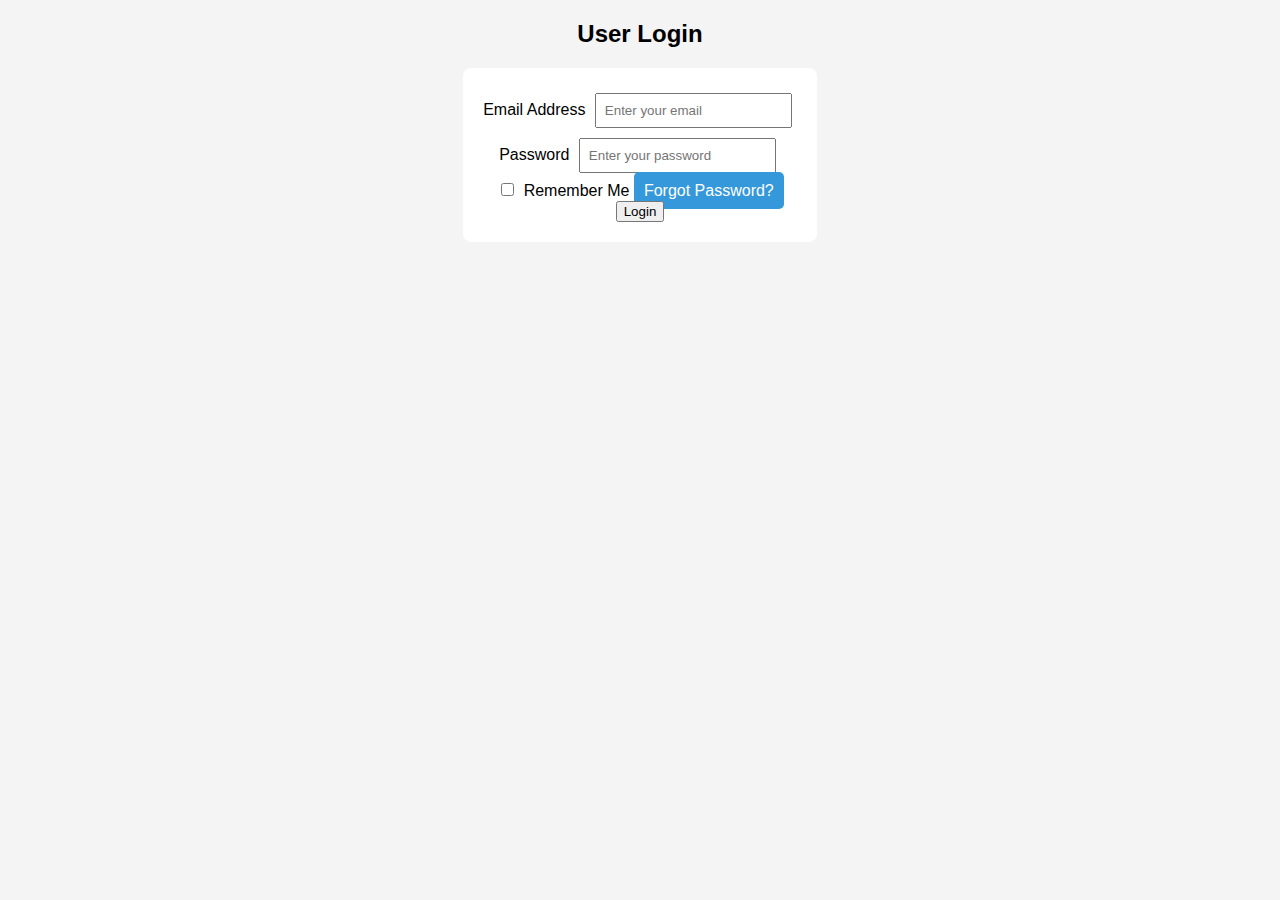
<file: bike_rental/login.html>
<!DOCTYPE html>
<html lang="en">
<head>
    <meta charset="UTF-8">
    <meta name="viewport" content="width=device-width, initial-scale=1.0">
    <title>Login</title>
    <link rel="stylesheet" href="style.css">
</head>
<body>
    <section class="login-container">
        <h2>User Login</h2>
        <form action="login.php" method="POST" aria-label="Login Form">
            
            <!-- Email -->
            <div class="form-group">
                <label for="email">Email Address</label>
                <input type="email" id="email" name="email" placeholder="Enter your email" required>
            </div>
            
            <!-- Password -->
            <div class="form-group">
                <label for="password">Password</label>
                <input type="password" id="password" name="password" placeholder="Enter your password" required>
            </div>
            
            <!-- Remember Me -->
            <div class="form-options">
                <label>
                    <input type="checkbox" name="remember"> Remember Me
                </label>
                <a href="forgot-password.php" class="forgot-link">Forgot Password?</a>
            </div>
            
            <!-- Submit -->
            <div class="form-group">
                <button type="submit">Login</button>
            </div>
        </form>
    </section>
</body>
</html>
</file>
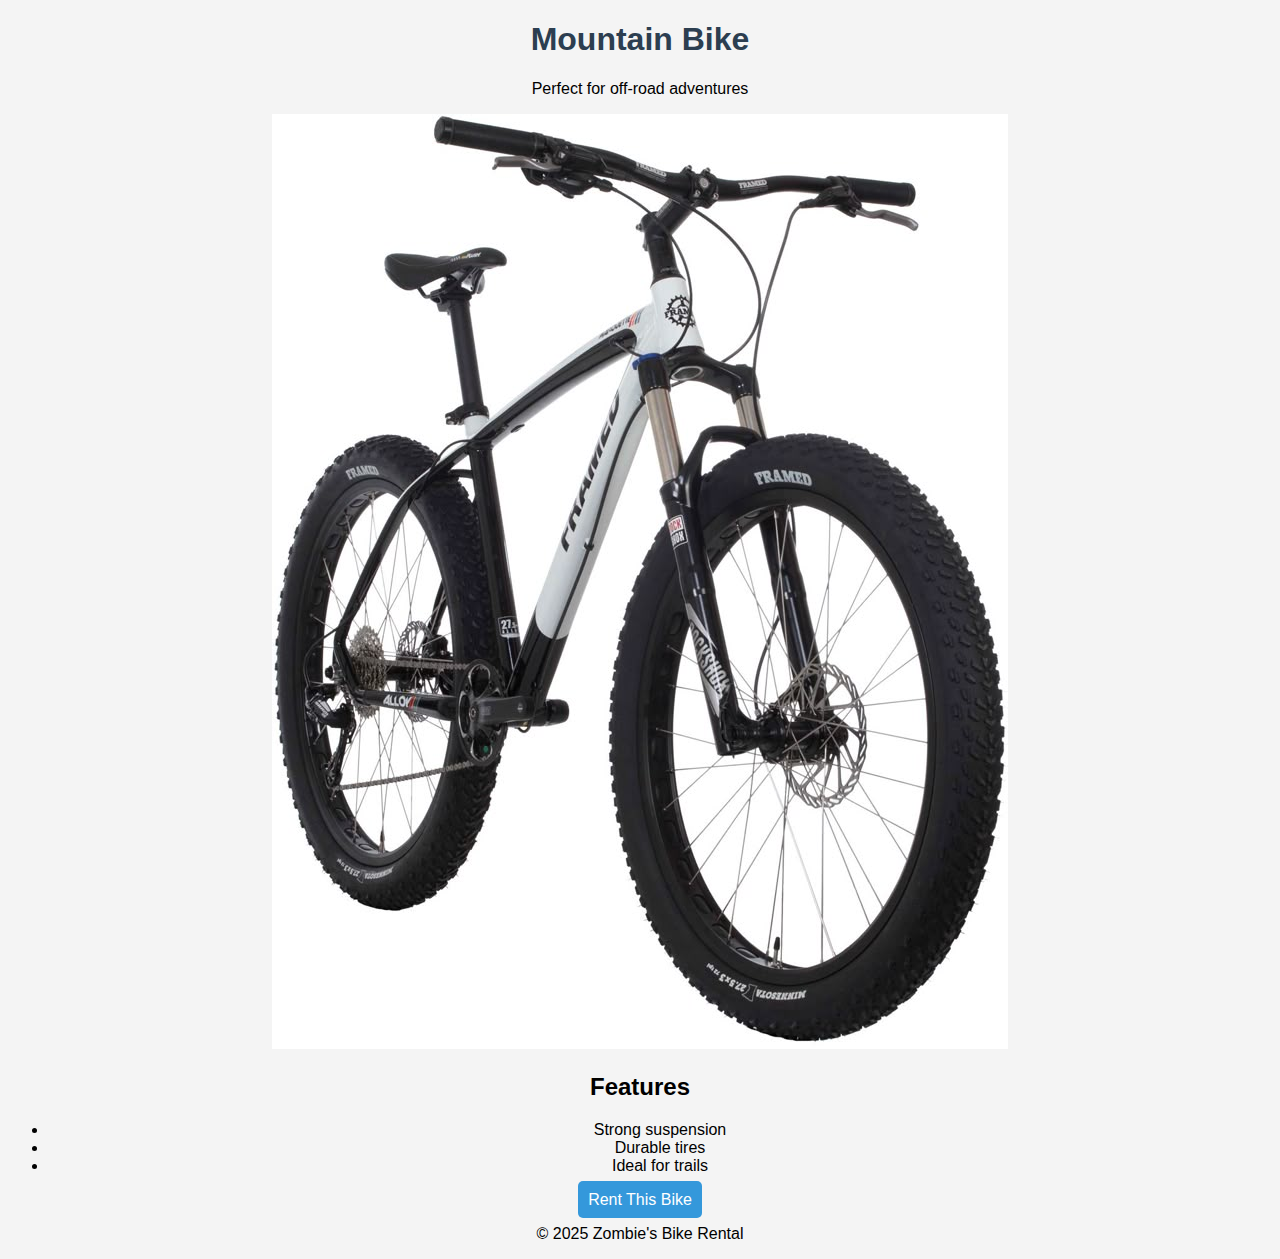
<file: bike_rental/mountain-bike.html>
<!DOCTYPE html>
<html lang="en">
<head>
  <meta charset="UTF-8">
  <title>Mountain Bike - Zombie's Bike Rental</title>
  <link rel="stylesheet" href="style.css">
</head>
<body>
  <header>
    <h1>Mountain Bike</h1>
    <p>Perfect for off-road adventures</p>
  </header>

  <div class="bike-details">
    <img src="image/Mountain-Bike.jpg" alt="Mountain Bike">
    <h2>Features</h2>
    <ul>
      <li>Strong suspension</li>
      <li>Durable tires</li>
      <li>Ideal for trails</li>
    </ul>
    <a href="rent.html" class="btn">Rent This Bike</a>
  </div>

  <footer>
    <p>&copy; 2025 Zombie's Bike Rental</p>
  </footer>
</body>
</html>
</file>
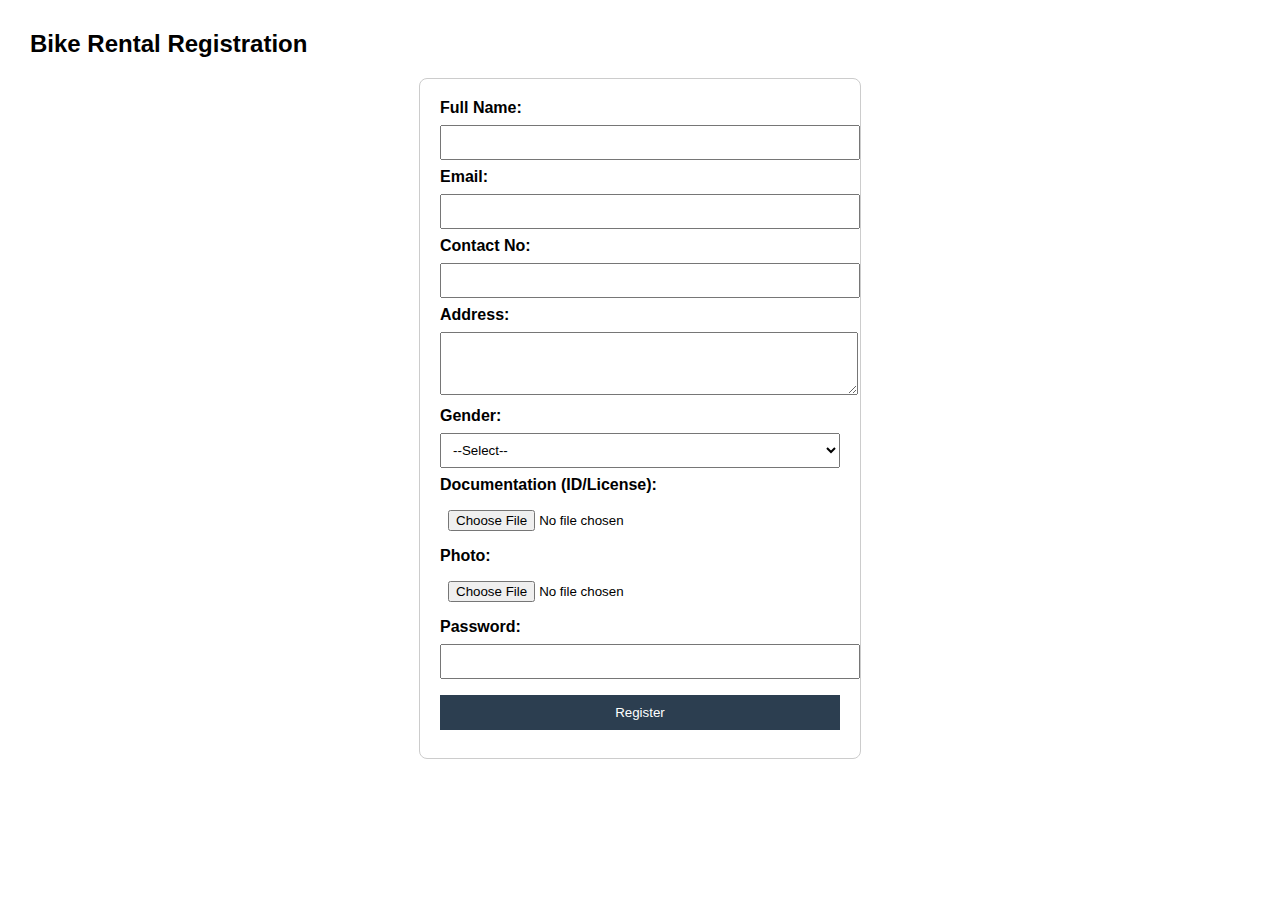
<file: bike_rental/register.html>
<!DOCTYPE html>
<html>
<head>
    <title>Bike Rental Registration</title>
    <style>
        body { font-family: Arial, sans-serif; margin: 30px; }
        form { width: 400px; margin: auto; padding: 20px; border: 1px solid #ccc; border-radius: 8px; }
        input, select, textarea { width: 100%; padding: 8px; margin: 8px 0; }
        label { font-weight: bold; }
        .submit-btn { background: #2c3e50; color: white; border: none; padding: 10px; cursor: pointer; }
        .submit-btn:hover { background: #f39c12; }
    </style>
</head>
<body>
    <h2>Bike Rental Registration</h2>
    <form action="register.php" method="POST" enctype="multipart/form-data">
        <label>Full Name:</label>
        <input type="text" name="name" required>

        <label>Email:</label>
        <input type="email" name="email" required>

        <label>Contact No:</label>
        <input type="text" name="contact" required>

        <label>Address:</label>
        <textarea name="address" rows="3" required></textarea>

        <label>Gender:</label>
        <select name="gender" required>
            <option value="">--Select--</option>
            <option value="Female">Female</option>
            <option value="Male">Male</option>
            <option value="Other">Other</option>
        </select>

        <label>Documentation (ID/License):</label>
        <input type="file" name="document" accept=".pdf,.jpg,.jpeg,.png" required>

        <label>Photo:</label>
        <input type="file" name="photo" accept=".jpg,.jpeg,.png" required>

        <label>Password:</label>
        <input type="password" name="password" required>

        <input type="submit" value="Register" class="submit-btn">
    </form>
</body>
</html>
</file>
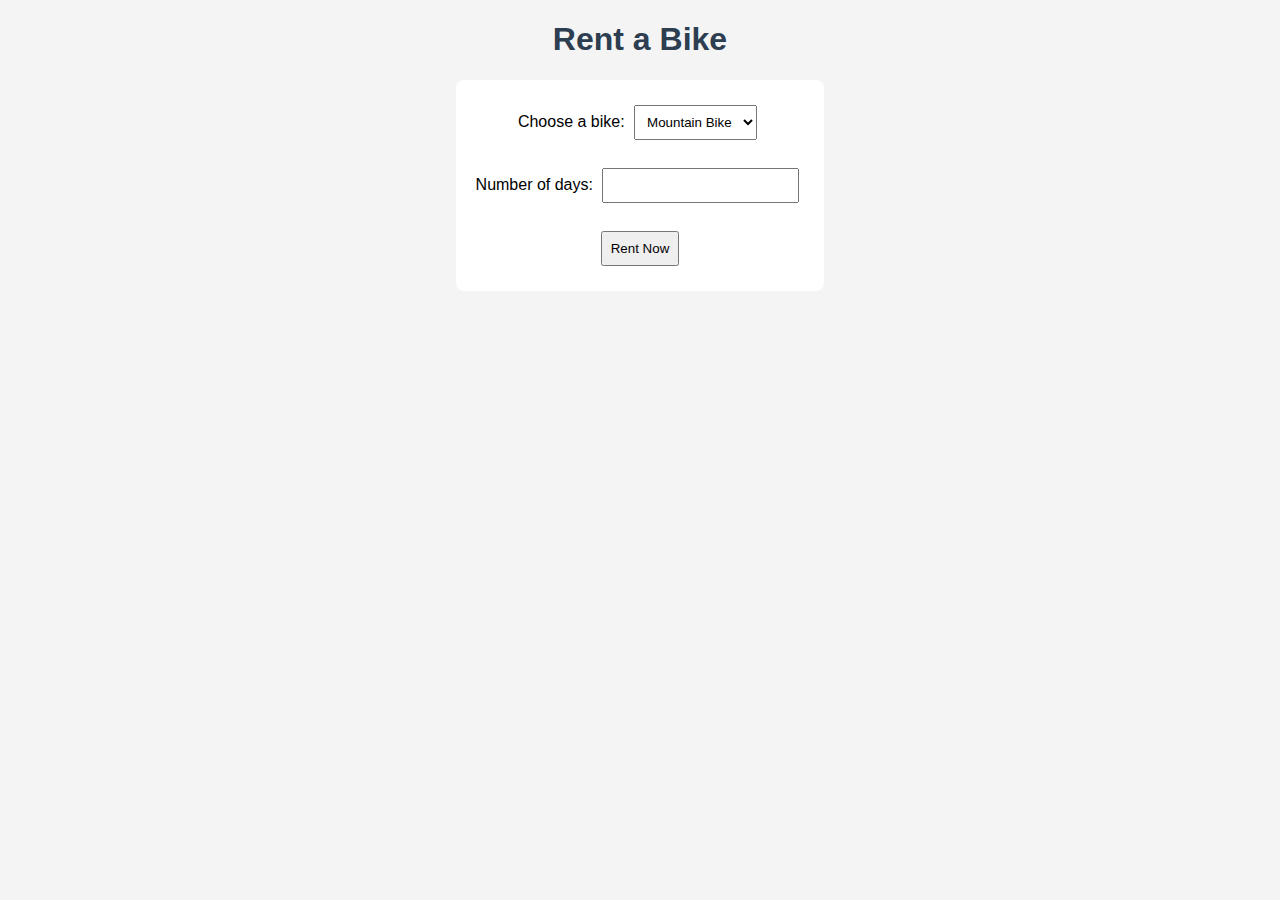
<file: bike_rental/rent.html>
<!DOCTYPE html>
<html>
<head>
  <title>Rent a Bike</title>
  <link rel="stylesheet" href="style.css">
</head>
<body>
  <h1>Rent a Bike</h1>
  <form action="rent.php" method="POST">
    <label for="bike">Choose a bike:</label>
    <select name="bike_id">
      <option value="1">Mountain Bike</option>
      <option value="2">Road Bike</option>
      <option value="3">Electric Bike</option>
    </select><br><br>
    
    <label for="days">Number of days:</label>
    <input type="number" name="days" min="1"><br><br>
    
    <input type="submit" value="Rent Now">
  </form>
</body>
</html>
</file>
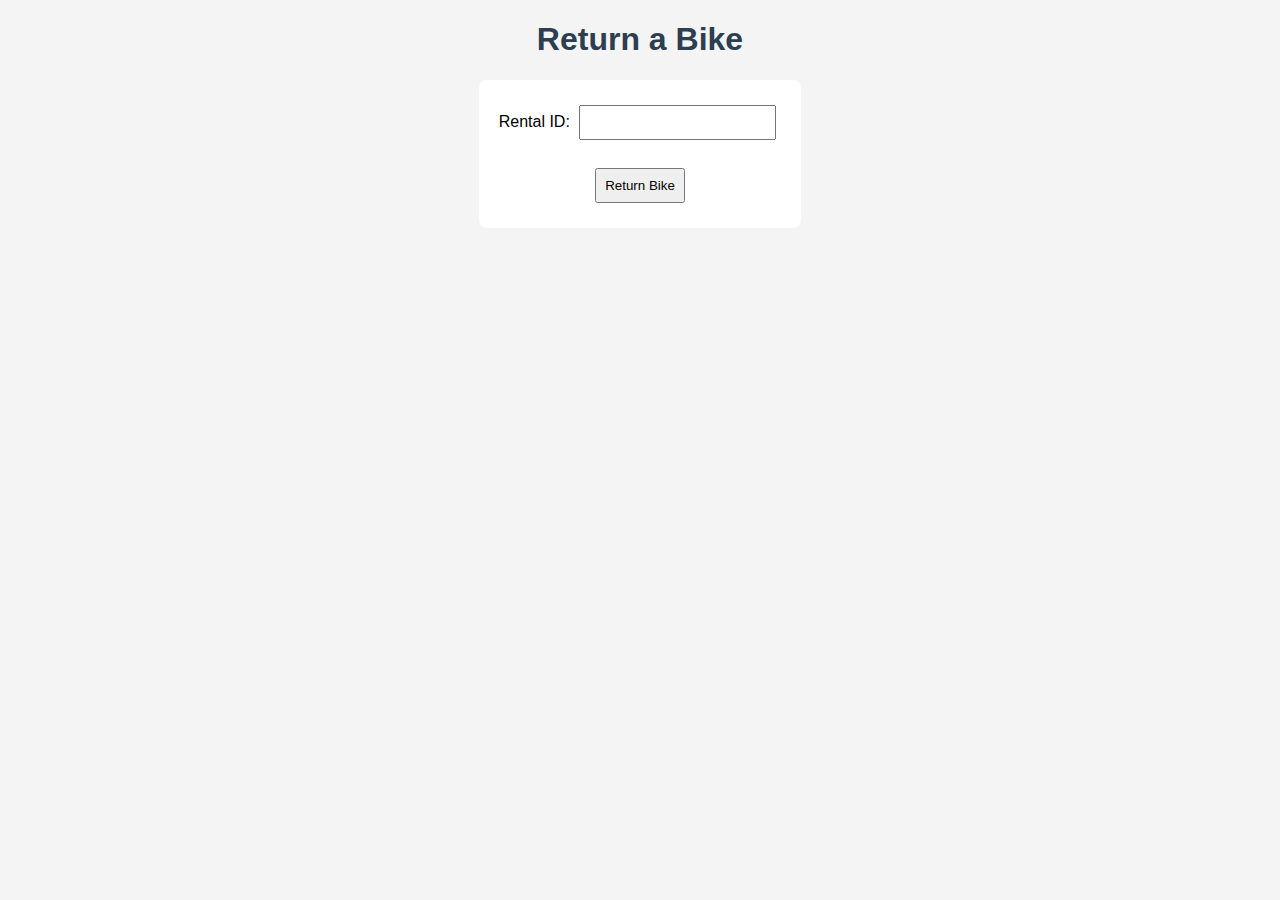
<file: bike_rental/return.html>
<!DOCTYPE html>
<html>
<head>
  <title>Return Bike</title>
  <link rel="stylesheet" href="style.css">
</head>
<body>
  <h1>Return a Bike</h1>
  <form action="return.php" method="POST">
    <label for="rental_id">Rental ID:</label>
    <input type="number" name="rental_id" required><br><br>
    <input type="submit" value="Return Bike">
  </form>
</body>
</html>
</file>
<file: bike_rental/style.css>
body {
  font-family: Arial, sans-serif;
  background: #f4f4f4;
  text-align: center;
}
h1 { color: #2c3e50; }
a {
  text-decoration: none;
  padding: 10px;
  background: #3498db;
  color: white;
  border-radius: 5px;
}
form {
  background: #fff;
  padding: 20px;
  border-radius: 8px;
  display: inline-block;
}
input, select {
  padding: 8px;
  margin: 5px;
}
/* Navigation Bar */
nav {
  background: #34495e;
}
.navbar {
  list-style: none;
  margin: 0;
  padding: 0;
  display: flex;
  justify-content: center;
}
.navbar li {
  position: relative;
}
.navbar li a {
  display: block;
  padding: 14px 20px;
  color: white;
  text-decoration: none;
  font-weight: bold;
}
.navbar li a:hover {
  background: #f39c12;
  color: #fff;
}

/* Dropdown Menu */
.dropdown-menu {
  display: none;
  position: absolute;
  background: #2c3e50;
  list-style: none;
  padding: 0;
  margin: 0;
  min-width: 150px;
}
.dropdown-menu li a {
  padding: 10px;
  color: white;
}
.dropdown-menu li a:hover {
  background: #f39c12;
}
.dropdown:hover .dropdown-menu {
  display: block;
}
/* Gallery Section */
.gallery {
  display: flex;
  justify-content: center;
  gap: 20px;
  flex-wrap: wrap;
}
.gallery-item {
  width: 250px;
  background: #ecf0f1;
  padding: 15px;
  border-radius: 8px;
  text-align: center;
  transition: transform 0.3s;
}
.gallery-item img {
  width: 100%;
  border-radius: 8px;
}
.gallery-item:hover {
  transform: scale(1.05);
  background: #dfe6e9;
}
/* Only affects login page */
.login-page {
  background: linear-gradient(to right, #74ebd5, #ACB6E5);
  height: 100vh;
  display: flex;
  justify-content: center;
  align-items: center;
}

.login-form {
  background: #fff;
  padding: 30px;
  border-radius: 10px;
  box-shadow: 0 4px 10px rgba(0,0,0,0.1);
  width: 300px;
  text-align: center;
}

.login-form h2 {
  margin-bottom: 20px;
  color: #2c3e50;
}

.login-form input[type="text"],
.login-form input[type="password"] {
  width: 90%;
  padding: 10px;
  margin: 10px 0;
  border: 1px solid #ccc;
  border-radius: 5px;
}

.login-form input[type="submit"] {
  width: 100%;
  padding: 12px;
  background-color: #3498db;
  color: white;
  border: none;
  border-radius: 5px;
  cursor: pointer;
  font-weight: bold;
}

.login-form input[type="submit"]:hover {
  background-color: #2980b9;
}


.container{
   font-display: grid;
    grid-template-columns: 14rem auto 14rem;
    
}
</file>
